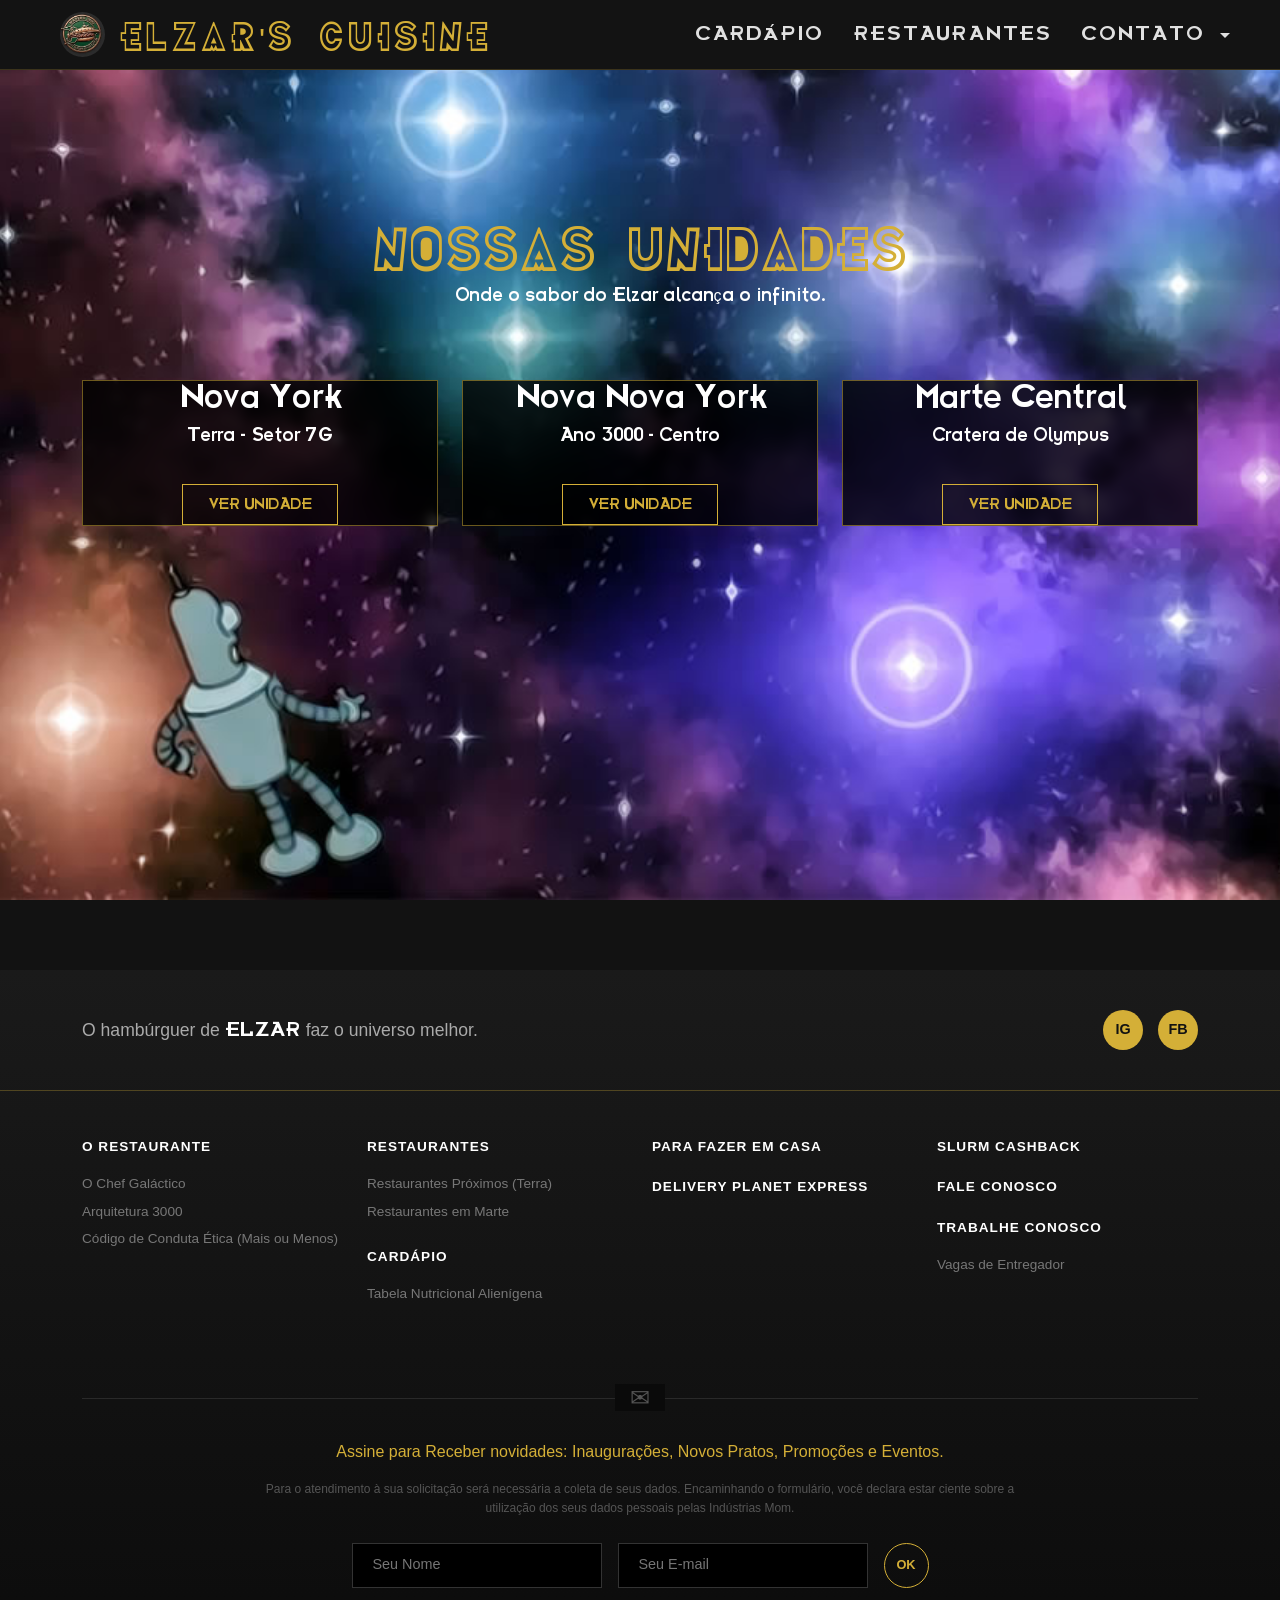
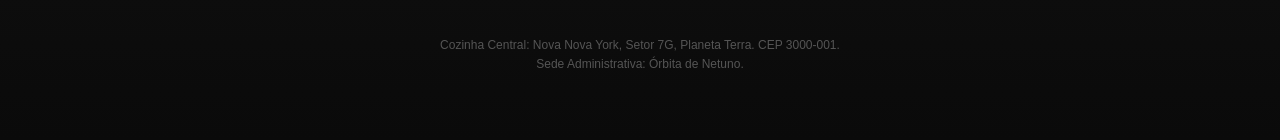
<file: restaurantes.htm>
<!DOCTYPE html>
<html lang="pt-br">

<head>
  <meta charset="UTF-8">
  <meta name="viewport" content="width=device-width, initial-scale=1.0">
  <title>Elzar's Cuisine</title>
  <link rel="icon" type="image/png" href="images/title.png">
  <link rel="stylesheet" href="https://cdnjs.cloudflare.com/ajax/libs/animate.css/4.1.1/animate.min.css"/>
  <link href="https://cdn.jsdelivr.net/npm/bootstrap@5.0.2/dist/css/bootstrap.min.css" rel="stylesheet" integrity="sha384-EVSTQN3/azprG1Anm3QDgpJLIm9Nao0Yz1ztcQTwFspd3yD65VohhpuuCOmLASjC" crossorigin="anonymous">  
  <link rel="stylesheet" href="style/style.css">
</head>

<body>
  <header class="cabecalho-principal">
    <a href="index.htm" class="link-logo">
      <div class="div-logo">
        <img class="logo" src="images/logo.jpg">
        <span class="texto-logo">ELZAR'S CUISINE</span>
      </div>
    </a>
    <nav>
      <ul class="botoes-navegacao align-items-center m-0">
        <li><a href="cardapio.htm">Cardápio</a></li>
        <li><a href="restaurantes.htm">Restaurantes</a></li>
        
        <li class="dropdown">
          <a href="#" class="dropdown-toggle" id="dropdownContato" data-bs-toggle="dropdown" aria-expanded="false">
            Contato
          </a>
          <ul class="dropdown-menu dropdown-menu-dark menu-contato" aria-labelledby="dropdownContato">
            <li><a class="dropdown-item item-contato" href="https://wa.me/5531999999999" target="_blank">WhatsApp</a></li>
            <li><a class="dropdown-item item-contato" href="mailto:elzar@planetexpress.com">E-mail</a></li>
            <li><a class="dropdown-item item-contato" href="tel:+5531999999999">Telefone</a></li>
          </ul>
        </li>
      </ul>
    </nav>
  </header>

<main class="corpo-restaurante">
    <div class="container py-5">
        <h1 class="titulo-pag animate__animated animate__fadeIn">NOSSAS UNIDADES</h1>
        <p class="subtitulo-pag">Onde o sabor do Elzar alcança o infinito.</p>

        <div class="row g-4 mt-5">
            <!-- Card 1 -->
            <div class="col-md-4">
                <div class="card-restaurante">
                    <div class="card-body">
                        <h3>Nova York</h3>
                        <p>Terra - Setor 7G</p>
                        <a href="#" class="btn-detalhe">Ver Unidade</a>
                    </div>
                </div>
            </div>
            <!-- Card 2 -->
            <div class="col-md-4">
                <div class="card-restaurante">
                    <div class="card-body">
                        <h3>Nova Nova York</h3>
                        <p>Ano 3000 - Centro</p>
                        <a href="#" class="btn-detalhe">Ver Unidade</a>
                    </div>
                </div>
            </div>
            <!-- Card 3 -->
            <div class="col-md-4">
                <div class="card-restaurante">
                    <div class="card-body">
                        <h3>Marte Central</h3>
                        <p>Cratera de Olympus</p>
                        <a href="#" class="btn-detalhe">Ver Unidade</a>
                    </div>
                </div>
            </div>
        </div>
    </div>
</main>

  <footer class="rodape-elzar" id="contato">
    
    <div class="rodape-topo">
      <div class="container d-flex justify-content-between align-items-center">
        <p class="frase-impacto">O hambúrguer de <span class="destaque-logo">ELZAR</span> faz o universo melhor.</p>
        <div class="redes-sociais">
          <a href="#" class="icone-social">IG</a>
          <a href="#" class="icone-social">FB</a>
        </div>
      </div>
    </div>
    
    <div class="linha-divisoria"></div>

    <div class="container rodape-links mt-5">
      <div class="row">
        <div class="col-md-3 col-sm-6 mb-4">
          <h6>O RESTAURANTE</h6>
          <ul class="list-unstyled">
            <li><a href="#">O Chef Galáctico</a></li>
            <li><a href="#">Arquitetura 3000</a></li>
            <li><a href="#">Código de Conduta Ética (Mais ou Menos)</a></li>
          </ul>
        </div>
        <div class="col-md-3 col-sm-6 mb-4">
          <h6>RESTAURANTES</h6>
          <ul class="list-unstyled">
            <li><a href="#">Restaurantes Próximos (Terra)</a></li>
            <li><a href="#">Restaurantes em Marte</a></li>
          </ul>
          <h6 class="mt-4">CARDÁPIO</h6>
          <ul class="list-unstyled">
            <li><a href="#">Tabela Nutricional Alienígena</a></li>
          </ul>
        </div>
        <div class="col-md-3 col-sm-6 mb-4">
          <h6>PARA FAZER EM CASA</h6>
          <h6 class="mt-4">DELIVERY PLANET EXPRESS</h6>
        </div>
        <div class="col-md-3 col-sm-6 mb-4">
          <h6>SLURM CASHBACK</h6>
          <h6 class="mt-4">FALE CONOSCO</h6>
          <h6 class="mt-4">TRABALHE CONOSCO</h6>
          <ul class="list-unstyled">
            <li><a href="#">Vagas de Entregador</a></li>
          </ul>
        </div>
      </div>
    </div>

    <div class="container rodape-newsletter mt-5 text-center">
      <div class="divisor-envelope">
        <span class="icone-envelope">✉</span>
      </div>
      <p class="texto-dourado mt-4">Assine para Receber novidades: Inaugurações, Novos Pratos, Promoções e Eventos.</p>
      <p class="texto-miudo mb-4">Para o atendimento à sua solicitação será necessária a coleta de seus dados. Encaminhando o formulário, você declara estar ciente sobre a utilização dos seus dados pessoais pelas Indústrias Mom.</p>
      
      <form class="form-newsletter d-flex justify-content-center gap-3 flex-wrap">
        <input type="text" placeholder="Seu Nome" class="input-dark">
        <input type="email" placeholder="Seu E-mail" class="input-dark">
        <button type="submit" class="btn-ok">OK</button>
      </form>
      
      <div class="text-center mt-5 mb-3">
        <p class="texto-miudo">Cozinha Central: Nova Nova York, Setor 7G, Planeta Terra. CEP 3000-001.<br>Sede Administrativa: Órbita de Netuno.</p>
      </div>
    </div>
  </footer>


<script src="https://cdn.jsdelivr.net/npm/bootstrap@5.0.2/dist/js/bootstrap.bundle.min.js" integrity="sha384-MrcW6ZMFYlzcLA8Nl+NtUVF0sA7MsXsP1UyJoMp4YLEuNSfAP+JcXn/tWtIaxVXM" crossorigin="anonymous"></script>
</body>

</html>
</file>
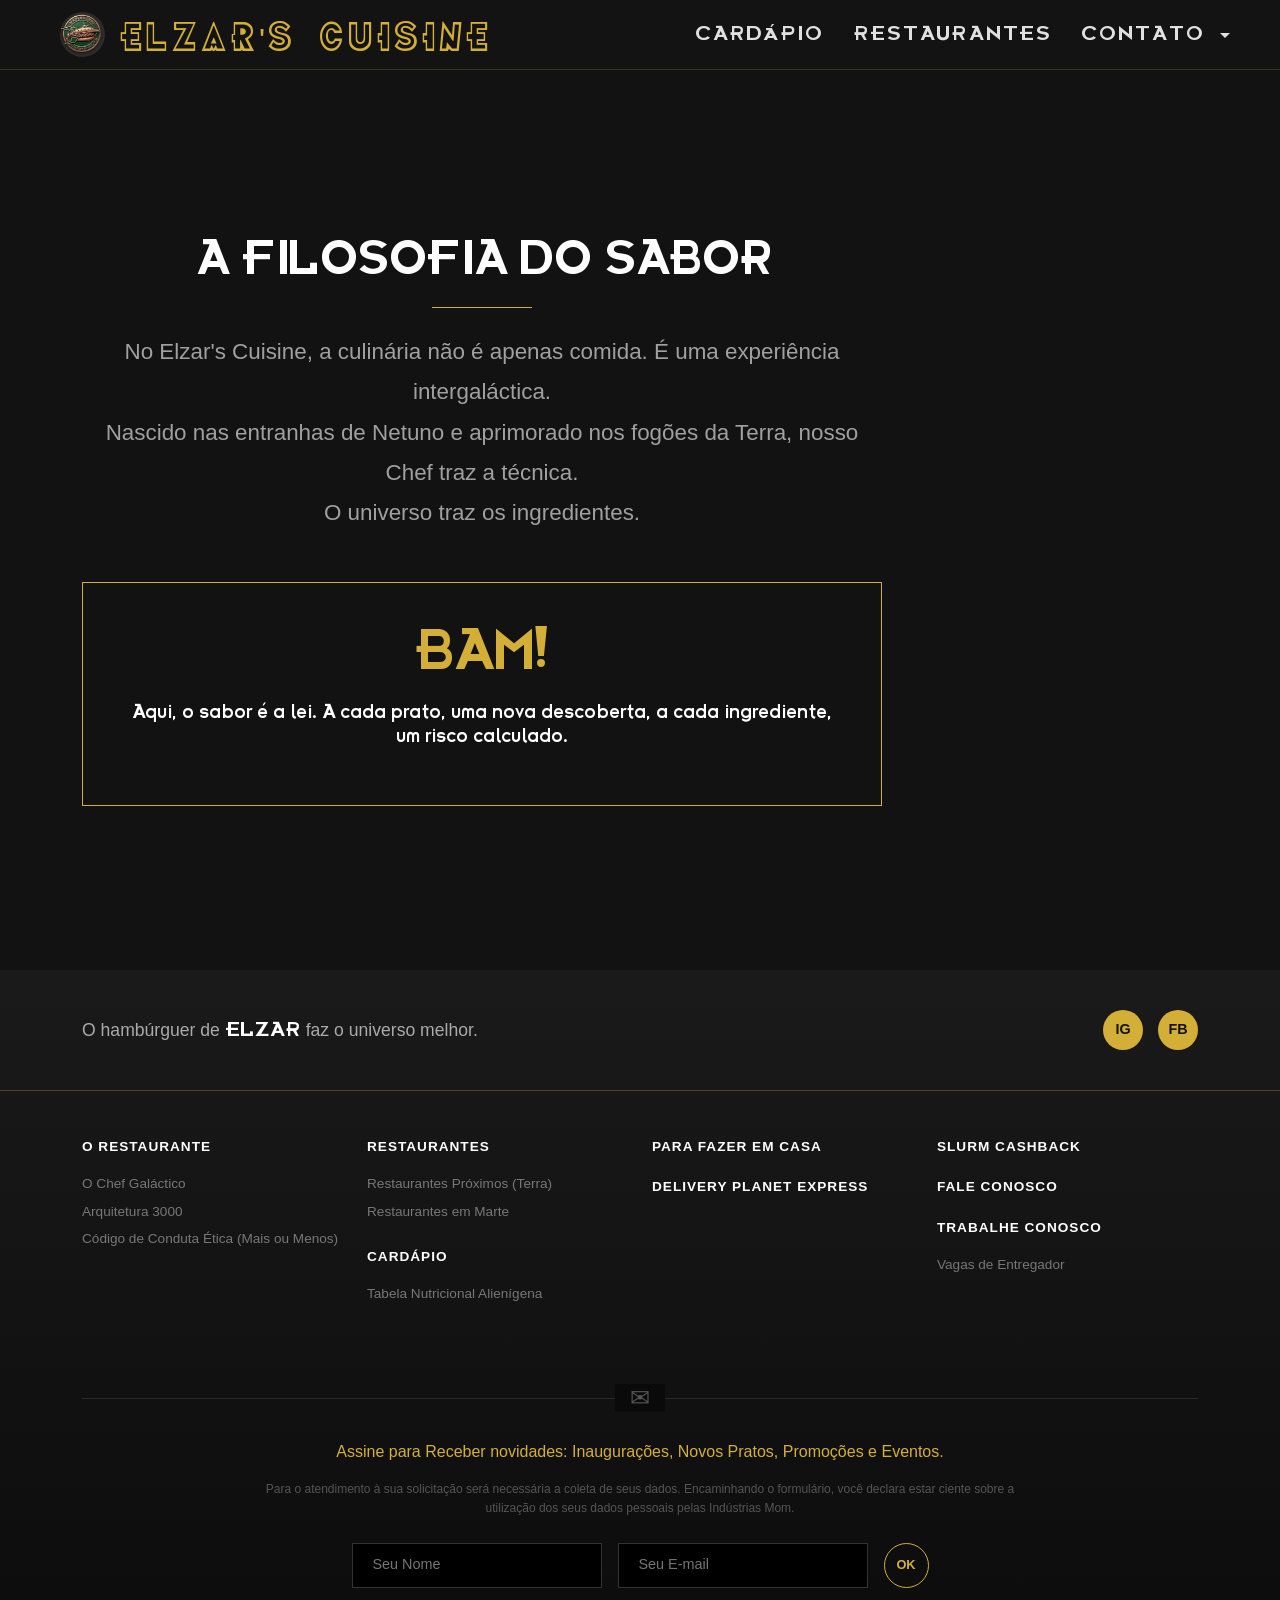
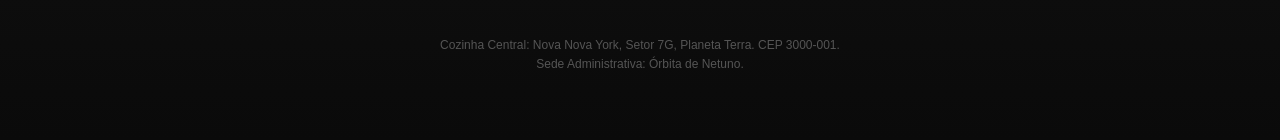
<file: sobre.htm>
<!DOCTYPE html>
<html lang="pt-br">

<head>
    <meta charset="UTF-8">
    <meta name="viewport" content="width=device-width, initial-scale=1.0">
    <title>Elzar's Cuisine</title>
    <link rel="icon" type="image/png" href="images/title.png">
    <link rel="stylesheet" href="https://cdnjs.cloudflare.com/ajax/libs/animate.css/4.1.1/animate.min.css"/>
    <link href="https://cdn.jsdelivr.net/npm/bootstrap@5.0.2/dist/css/bootstrap.min.css" rel="stylesheet"
        integrity="sha384-EVSTQN3/azprG1Anm3QDgpJLIm9Nao0Yz1ztcQTwFspd3yD65VohhpuuCOmLASjC" crossorigin="anonymous">
    <link rel="stylesheet" href="style/style.css">
</head>

<body>
    <header class="cabecalho-principal">
        <a href="index.htm" class="link-logo">
            <div class="div-logo">
                <img class="logo" src="images/logo.jpg">
                <span class="texto-logo">ELZAR'S CUISINE</span>
            </div>
        </a>
        <nav>
            <ul class="botoes-navegacao align-items-center m-0">
                <li><a href="cardapio.htm">Cardápio</a></li>
                <li><a href="restaurantes.htm">Restaurantes</a></li>

                <li class="dropdown">
                    <a href="#" class="dropdown-toggle" id="dropdownContato" data-bs-toggle="dropdown"
                        aria-expanded="false">
                        Contato
                    </a>
                    <ul class="dropdown-menu dropdown-menu-dark menu-contato" aria-labelledby="dropdownContato">
                        <li><a class="dropdown-item item-contato" href="https://wa.me/5531999999999"
                                target="_blank">WhatsApp</a></li>
                        <li><a class="dropdown-item item-contato" href="mailto:elzar@planetexpress.com">E-mail</a></li>
                        <li><a class="dropdown-item item-contato" href="tel:+5531999999999">Telefone</a></li>
                    </ul>
                </li>
            </ul>
        </nav>
    </header>
    <main class="corpo-sobre">
        <div class="container py-5">
            <div class="texto-container text-center">
                <!-- Título com animação de entrada -->
                <h1 class="animate__animated animate__fadeInDown animate__slow">A FILOSOFIA DO SABOR</h1>

                <div class="linha-dourada my-4"></div>

                <!-- Blocos de texto que aparecem gradualmente -->
                <p class="texto-sobre animate__animated animate__fadeIn animate__delay-1s">
                    No Elzar's Cuisine, a culinária não é apenas comida. É uma experiência intergaláctica.<br>
                    Nascido nas entranhas de Netuno e aprimorado nos fogões da Terra, nosso Chef traz a técnica.<br>
                    O universo traz os ingredientes.
                </p>

                <div class="bloco-interativo mt-5 animate__animated animate__zoomIn animate__delay-2s">
                    <h2 class="dourado">BAM!</h2>
                    <p>Aqui, o sabor é a lei. A cada prato, uma nova descoberta, a cada ingrediente, um risco calculado.
                    </p>
                </div>
            </div>
        </div>
    </main>

    <footer class="rodape-elzar" id="contato">

        <div class="rodape-topo">
            <div class="container d-flex justify-content-between align-items-center">
                <p class="frase-impacto">O hambúrguer de <span class="destaque-logo">ELZAR</span> faz o universo melhor.
                </p>
                <div class="redes-sociais">
                    <a href="#" class="icone-social">IG</a>
                    <a href="#" class="icone-social">FB</a>
                </div>
            </div>
        </div>

        <div class="linha-divisoria"></div>

        <div class="container rodape-links mt-5">
            <div class="row">
                <div class="col-md-3 col-sm-6 mb-4">
                    <h6>O RESTAURANTE</h6>
                    <ul class="list-unstyled">
                        <li><a href="#">O Chef Galáctico</a></li>
                        <li><a href="#">Arquitetura 3000</a></li>
                        <li><a href="#">Código de Conduta Ética (Mais ou Menos)</a></li>
                    </ul>
                </div>
                <div class="col-md-3 col-sm-6 mb-4">
                    <h6>RESTAURANTES</h6>
                    <ul class="list-unstyled">
                        <li><a href="#">Restaurantes Próximos (Terra)</a></li>
                        <li><a href="#">Restaurantes em Marte</a></li>
                    </ul>
                    <h6 class="mt-4">CARDÁPIO</h6>
                    <ul class="list-unstyled">
                        <li><a href="#">Tabela Nutricional Alienígena</a></li>
                    </ul>
                </div>
                <div class="col-md-3 col-sm-6 mb-4">
                    <h6>PARA FAZER EM CASA</h6>
                    <h6 class="mt-4">DELIVERY PLANET EXPRESS</h6>
                </div>
                <div class="col-md-3 col-sm-6 mb-4">
                    <h6>SLURM CASHBACK</h6>
                    <h6 class="mt-4">FALE CONOSCO</h6>
                    <h6 class="mt-4">TRABALHE CONOSCO</h6>
                    <ul class="list-unstyled">
                        <li><a href="#">Vagas de Entregador</a></li>
                    </ul>
                </div>
            </div>
        </div>

        <div class="container rodape-newsletter mt-5 text-center">
            <div class="divisor-envelope">
                <span class="icone-envelope">✉</span>
            </div>
            <p class="texto-dourado mt-4">Assine para Receber novidades: Inaugurações, Novos Pratos, Promoções e
                Eventos.</p>
            <p class="texto-miudo mb-4">Para o atendimento à sua solicitação será necessária a coleta de seus dados.
                Encaminhando o formulário, você declara estar ciente sobre a utilização dos seus dados pessoais pelas
                Indústrias Mom.</p>

            <form class="form-newsletter d-flex justify-content-center gap-3 flex-wrap">
                <input type="text" placeholder="Seu Nome" class="input-dark">
                <input type="email" placeholder="Seu E-mail" class="input-dark">
                <button type="submit" class="btn-ok">OK</button>
            </form>

            <div class="text-center mt-5 mb-3">
                <p class="texto-miudo">Cozinha Central: Nova Nova York, Setor 7G, Planeta Terra. CEP 3000-001.<br>Sede
                    Administrativa: Órbita de Netuno.</p>
            </div>
        </div>
    </footer>


    <script src="https://cdn.jsdelivr.net/npm/bootstrap@5.0.2/dist/js/bootstrap.bundle.min.js"
        integrity="sha384-MrcW6ZMFYlzcLA8Nl+NtUVF0sA7MsXsP1UyJoMp4YLEuNSfAP+JcXn/tWtIaxVXM"
        crossorigin="anonymous"></script>
</body>

</html>
</file>
<file: style/style.css>
@font-face {
    font-family: 'FuturamaTitle';
    src: url('../fonts/fr-title.ttf') format('truetype');
    font-weight: normal;
    font-style: normal;
}

@font-face {
    font-family: 'FuturamaBold';
    src: url('../fonts/fr-bold.ttf') format('truetype');
    font-weight: normal;
    font-style: normal;
}

* {
    margin: 0;
    padding: 0;
    box-sizing: border-box;
}

body {
    font-family: 'FuturamaBold', sans-serif;
    background-color: #121212;
    color: #ffffff;
   
    padding-top: 70px; 
}

.link-logo{
    text-decoration: none;
    padding: 8px 10px;
    transition: transform 0.2s ease-out, opacity 0.2s ease-out;
}

.link-logo:hover{
    transform: scale(1.02); 
    opacity: 0.85;
}

.logo {
    height: 45px;
    width: 45px;
    border-radius: 50%;
    object-fit: cover;
}

.div-logo{
    display: flex;
    align-items: center;
    gap: 15px;
}

.cabecalho-principal {
    position: fixed;   
    top: 0;             
    left: 0;            
    width: 100%;        
    height: 70px;       
    z-index: 1000;      
    
    display: flex;
    justify-content: space-between;
    align-items: center;
    padding: 0 50px;

    background-color: rgba(20, 20, 20, 0.85);

    backdrop-filter: blur(10px);
    -webkit-backdrop-filter: blur(10px);

    border-bottom: 1px solid rgba(212, 175, 55, 0.2); 
}


.texto-logo {
    font-family: 'FuturamaTitle', sans-serif;
    color: #d4af37;
    font-weight: normal;
    font-size: 2rem;
    letter-spacing: 3px;
}

.botoes-navegacao {
    display: flex;
    list-style: none;
    gap: 30px;
}

.botoes-navegacao a {
    font-family: 'FuturamaBold', sans-serif;
    text-decoration: none;
    color: #e0e0e0;

    font-size: 1.1rem;
    font-weight: normal;
    text-transform: uppercase;
    letter-spacing: 2px;
    
    transition: all 0.25s ease-in; 
    padding-bottom: 8px;
    border-bottom: 2px solid transparent;
}


.botoes-navegacao a:hover {
    color: #d4af37;

    border-bottom: 2px solid #d4af37;
}

.botoes-navegacao .dropdown-toggle::after {
    vertical-align: middle;
    margin-left: 8px;
}

.menu-contato {
    background-color: rgba(20, 20, 20, 0.95);
    backdrop-filter: blur(10px);
    border: 1px solid rgba(212, 175, 55, 0.3);
    border-radius: 8px;
    margin-top: 15px !important; 
    padding: 10px 0;
}

.menu-contato .item-contato {
    font-family: 'FuturamaBold', sans-serif;
    color: #e0e0e0;
    padding: 10px 25px;
    text-transform: uppercase;
    font-size: 0.9rem;
    letter-spacing: 2px;
    border-bottom: none; 
    transition: all 0.3s ease;
}

.menu-contato .item-contato:hover {
    background-color: rgba(212, 175, 55, 0.1);
    color: #d4af37;
}

.carousel-inner, 
.carousel-item {
    height: calc(100vh - 70px);
}


.carousel-item img {
    height: 100%;
    width: 100%;
    object-fit: cover;
    filter: brightness(0.6); 
}

.carousel-caption {
    bottom: 20%;
}

.carousel-caption h5 {
    font-family: 'FuturamaTitle', sans-serif;
    color: #d4af37; /* Dourado */
    font-size: 3rem;
    letter-spacing: 2px;
    text-shadow: 2px 2px 5px rgba(0,0,0,0.8); /* Sombra para destacar da imagem */
}

.carousel-caption p {
    font-family: 'FuturamaBold', sans-serif;
    font-size: 1.5rem;
    text-shadow: 2px 2px 5px rgba(0,0,0,0.8);
}   


.banner-cardapio {
    min-height: 80vh; 
    
   
    background-image: linear-gradient(to right, rgba(18, 18, 18, 0) 0%, rgba(18, 18, 18, 0.8) 50%, rgba(18, 18, 18, 1) 90%),    url('../images/lesmas.png   '); 
    
    background-size: cover;
    background-position: center;
    background-attachment: fixed; 
    
    display: flex;
    align-items: center;
    justify-content: flex-end; 
    

    padding-right: 12%; 
}

.conteudo-cardapio {
  
    max-width: 450px; 
    text-align: center; 
    display: flex;
    flex-direction: column;
    align-items: center;
    gap: 20px; 
}

.conteudo-cardapio h2 {
    font-family: 'FuturamaBold', sans-serif;
    font-size: 3.5rem;
    color: #ffffff;
    letter-spacing: 3px;
    margin-bottom: 0;
}

.conteudo-cardapio p {
    font-family: 'Arial', sans-serif;
    font-size: 1rem;
    color: #cccccc;
    line-height: 1.6;
    margin-bottom: 10px;
}

.btn-confira {
    font-family: 'FuturamaBold', sans-serif;
    display: inline-block;
    padding: 12px 45px;
    border: 2px solid #ffffff;
    color: #ffffff;
    text-decoration: none;
    font-size: 1.1rem;
    text-transform: uppercase;
    letter-spacing: 2px;
    transition: all 0.3s ease;
}

.btn-confira:hover {
    background-color: #ffffff;
    color: #121212; 
    transform: scale(1.05);
}


.espaco-preto {
    height: 120px; 
    background-color: #121212; 
}

.banner-chef {
    min-height: 80vh;
    
    
    background-image: linear-gradient(rgba(0, 0, 0, 0.5), rgba(0, 0, 0, 0.7)), 
                      url('../images/elzar.png');
    
    background-size: cover;
    background-position: center;
    background-attachment: fixed; 
    
    display: flex;
    align-items: center;
    padding: 0 10%;
}


.chef-container {
    width: 100%;
    display: flex;
    justify-content: space-between; 
    align-items: center;
    flex-wrap: wrap; 
}

.chef-titulo {
    display: flex;
    flex-direction: column;
}

.chef-label {
    color: #d4af37; 
    font-family: 'Arial', sans-serif;
    font-size: 1.5rem;
    font-weight: bold;
    letter-spacing: 2px;
    margin-bottom: -5px; 
}

.chef-titulo h2 {
    font-family: 'FuturamaBold', sans-serif;
    font-size: 4.5rem;
    color: #ffffff;
    line-height: 1.1; 
    margin: 0;
    text-shadow: 2px 2px 10px rgba(0,0,0,0.8);
}


.chef-info {
    background-color: #000000; 
    padding: 45px 40px;
    max-width: 420px;
    text-align: center;
    border: 1px solid rgba(255, 255, 255, 0.1); 
}

.chef-info p {
    font-family: 'Arial', sans-serif;
    font-size: 0.95rem;
    color: #cccccc;
    line-height: 1.8;
    margin-bottom: 35px;
}

.btn-historia {
    font-family: 'FuturamaBold', sans-serif;
    display: inline-block;
    padding: 12px 35px;
    border: 2px solid #ffffff;
    color: #ffffff;
    text-decoration: none;
    font-size: 1rem;
    text-transform: uppercase;
    letter-spacing: 2px;
    transition: all 0.3s ease;
}

.btn-historia:hover {
    background-color: #ffffff;
    color: #121212;
    transform: scale(1.05);
}



.rodape-elzar {
    background: linear-gradient(to bottom, #1a1a1a 0%, #0a0a0a 100%);
    color: #888888;
    padding-bottom: 50px;
    font-family: 'Arial', sans-serif;
}

.rodape-topo {
    padding: 40px 0;
}

.frase-impacto {
    font-size: 1.1rem;
    margin: 0;
    color: #aaaaaa;
}

.destaque-logo {
    font-family: 'FuturamaBold', sans-serif;
    color: #ffffff;
    letter-spacing: 1px;
}

.redes-sociais {
    display: flex;
    gap: 15px;
}

.icone-social {
    display: flex;
    align-items: center;
    justify-content: center;
    width: 40px;
    height: 40px;
    background-color: #d4af37;
    color: #121212;
    border-radius: 50%;
    text-decoration: none;
    font-weight: bold;
    font-size: 0.9rem;
    transition: transform 0.3s ease;
}

.icone-social:hover {
    transform: scale(1.1);
    color: #121212;
}

.linha-divisoria {
    height: 1px;
    background-color: rgba(212, 175, 55, 0.3);
    width: 100%;
}

.rodape-links h6 {
    color: #ffffff;
    font-family: 'Arial', sans-serif;
    font-weight: bold;
    font-size: 0.85rem;
    letter-spacing: 1px;
    margin-bottom: 15px;
    text-transform: uppercase;
}

.rodape-links a {
    color: #777777;
    text-decoration: none;
    font-size: 0.85rem;
    transition: color 0.2s;
    line-height: 2; 
}

.rodape-links a:hover {
    color: #d4af37;
}


.divisor-envelope {
    position: relative;
    text-align: center;
    margin-top: -15px; 
}

.divisor-envelope::before {
    content: "";
    position: absolute;
    top: 50%;
    left: 0;
    width: 100%;
    height: 1px;
    background-color: rgba(255, 255, 255, 0.1);
    z-index: 1;
}

.icone-envelope {
    position: relative;
    z-index: 2;
    background-color: #0a0a0a;
    padding: 0 15px;
    color: #555555;
    font-size: 1.5rem;
}

.texto-dourado {
    color: #d4af37;
    font-size: 1rem;
}

.texto-miudo {
    font-size: 0.75rem;
    color: #555555;
    max-width: 800px;
    margin: 0 auto;
    line-height: 1.6;
}

.input-dark {
    background-color: #000000;
    border: 1px solid #333333;
    color: #ffffff;
    padding: 10px 20px;
    width: 250px;
    font-size: 0.9rem;
}

.input-dark:focus {
    outline: none;
    border-color: #d4af37;
}

.btn-ok {
    background-color: transparent;
    border: 1px solid #d4af37;
    color: #d4af37;
    border-radius: 50%;
    width: 45px;
    height: 45px;
    display: flex;
    align-items: center;
    justify-content: center;
    font-weight: bold;
    font-size: 0.8rem;
    cursor: pointer;
    transition: all 0.3s ease;
}

.btn-ok:hover {
    background-color: #d4af37;
    color: #121212;
}

.corpo-cardapio {
    background-color: #121212;
    padding-top: 110px;
    padding-bottom: 80px;
}

.titulo-secao-cardapio h1 {
    font-family: 'FuturamaTitle', sans-serif;
    color: #d4af37;
    font-size: 3.5rem;
    letter-spacing: 3px;
    margin-bottom: 10px;
}

.subtitulo-cardapio {
    font-family: 'Arial', sans-serif;
    color: #888888;
    font-size: 1.1rem;
    text-transform: uppercase;
    letter-spacing: 2px;
}

.linha-decorativa {
    width: 60px;
    height: 2px;
    background-color: #d4af37;
    margin: 25px auto 50px auto;
}

.container-itens-cardapio {
    max-width: 1140px;
}

.card-item-menu {
    text-align: center;
    background-color: #1a1a1a;
    padding: 30px 20px;
    border-radius: 4px; 
    border: 1px solid rgba(255, 255, 255, 0.03);
    height: 100%;
    display: flex;
    flex-direction: column;
    align-items: center;
    transition: transform 0.3s ease, border-color 0.3s ease;
}

.card-item-menu:hover {
    transform: translateY(-5px);
    border-color: rgba(212, 175, 55, 0.3);
}

.wrapper-imagem-prato {
    width: 100%;
    height: 220px;
    overflow: hidden;
    margin-bottom: 25px;
    background-color: #0b0b0b;
}

.img-prato {
    width: 100%;
    height: 100%;
    object-fit: cover;
    transition: transform 0.4s ease;
}

.card-item-menu:hover .img-prato {
    transform: scale(1.05);
}

.card-item-menu h3 {
    font-family: 'FuturamaBold', sans-serif;
    color: #ffffff;
    font-size: 1.4rem;
    margin-bottom: 5px;
    letter-spacing: 1px;
}

.ingredientes-prato {
    font-family: 'Arial', sans-serif;
    color: #d4af37;
    font-size: 0.85rem;
    text-transform: uppercase;
    letter-spacing: 1.5px;
    font-weight: bold;
    margin-bottom: 15px;
}

.descricao-prato {
    font-family: 'Arial', sans-serif;
    color: #aaaaaa;
    font-size: 0.9rem;
    line-height: 1.6;
    margin-bottom: 20px;
    flex-grow: 1;
}

.preco-prato {
    font-family: 'FuturamaBold', sans-serif;
    color: #ffffff;
    font-size: 1.25rem;
    letter-spacing: 1px;
}

.active-page {
    color: #d4af37 !important;
    border-bottom: 2px solid #d4af37 !important;
}


.corpo-sobre {
    min-height: 100vh;
    display: flex;
    align-items: center;
    justify-content: center;
    background-color: #121212;
}

.texto-container {
    max-width: 800px;
}

.linha-dourada {
    width: 100px;
    height: 1px;
    background: #d4af37;
    margin: 0 auto;
}

.texto-sobre {
    font-family: 'Arial', sans-serif;
    font-size: 1.4rem;
    line-height: 1.8;
    color: #a0a0a0;
}

.bloco-interativo {
    border: 1px solid #d4af37;
    padding: 40px;
    transition: all 0.5s ease;
}

.bloco-interativo:hover {
    background: rgba(212, 175, 55, 0.05);
    transform: scale(1.02);
}

.dourado {
    font-family: 'FuturamaBold', sans-serif;
    color: #d4af37;
    font-size: 3rem;
    margin-bottom: 20px;
}

.corpo-restaurante {
    background-image: url('../images/galaxia.jpg');
    background-size: cover;
    background-position: center;
    background-attachment: fixed;
    
    animation: floating-space 30s ease-in-out infinite alternate;
    
    min-height: 100vh;
    padding-top: 100px;
    text-align: center;
    overflow: hidden;
}

@keyframes floating-space {
    from {
        background-position: center 0%;
        transform: scale(1);
    }
    to {
        background-position: center 100%;
        transform: scale(1.05);
    }
}

.titulo-pag {
    font-family: 'FuturamaTitle', sans-serif;
    color: #d4af37;
    font-size: 3rem;
}

.card-restaurante {
    background: rgba(0, 0, 0, 0.8) !important; 
    border: 1px solid rgba(212, 175, 55, 0.5);
    backdrop-filter: blur(5px);
    transition: transform 0.5s cubic-bezier(0.175, 0.885, 0.32, 1.275), box-shadow 0.5s ease;
}

.card-restaurante:hover {
    border-color: #d4af37;
    background: #202020;
    transform: translateY(-15px) rotate(2deg);
    box-shadow: 0 20px 30px rgba(0,0,0,0.5);
}

.card-restaurante h3 {
    font-family: 'FuturamaBold', sans-serif;
    color: white;
    margin-bottom: 10px;
}

.btn-detalhe {
    display: inline-block;
    margin-top: 20px;
    padding: 10px 25px;
    border: 1px solid #d4af37;
    color: #d4af37;
    text-decoration: none;
    font-size: 0.8rem;
    text-transform: uppercase;
}

.btn-detalhe:hover {
    background: #d4af37;
    color: #121212;
}
</file>
